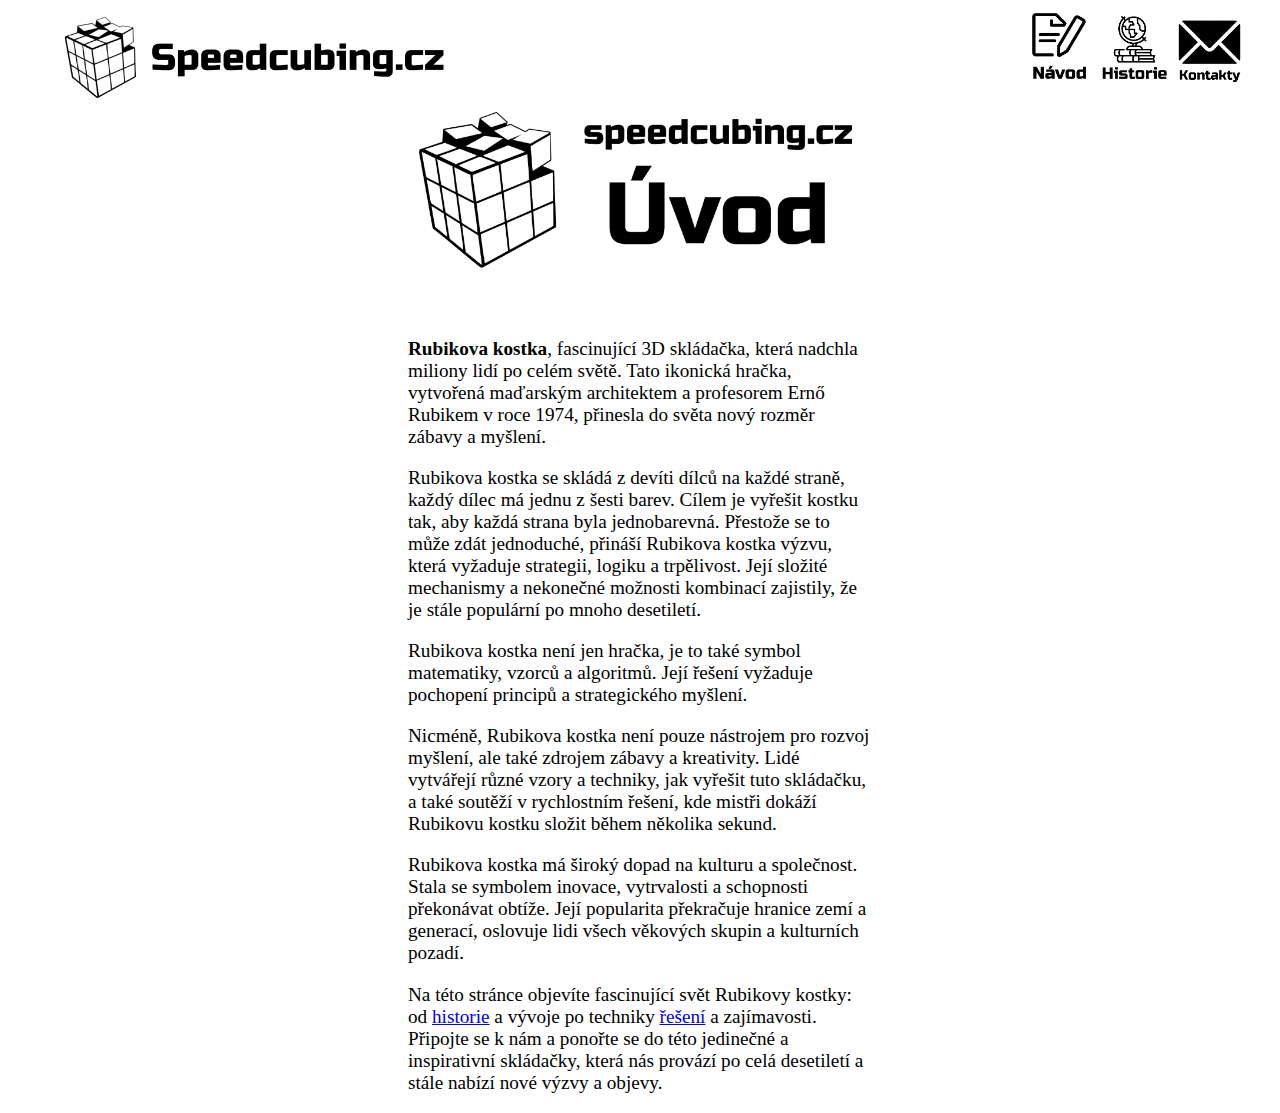
<file: index.html>
<!doctype html>
<html lang="cs">
<head>
    <link rel="stylesheet" type="text/css" href="styly.css">

</head>
<body>
    <a href="index.html"><img src="title.png" width="500px" height="100px"></a>
    <a href="k1.html"><img align="right" src="kontakty.png" width="75px" height="75px" style="margin-right:25px;"></a>
    <a href="historie.html"><img align="right" src="historie.png" width="75px" height="75px"></a>
    <a href="navod.html"><img align="right" src="navod.png" width="75px" height="75px"></a>

    <img src="r_uvod.png" width="35%" height="35%" class="imgmiddle"> 


    
    <p><b>Rubikova kostka</b>, fascinující 3D skládačka, která nadchla miliony lidí po celém světě. Tato ikonická hračka, vytvořená maďarským architektem a profesorem Ernő Rubikem v roce 1974, přinesla do světa nový rozměr zábavy a myšlení.</p>
    
  

    <p>Rubikova kostka se skládá z devíti dílců na každé straně, každý dílec má jednu z šesti barev. Cílem je vyřešit kostku tak, aby každá strana byla jednobarevná. Přestože se to může zdát jednoduché, přináší Rubikova kostka výzvu, která vyžaduje strategii, logiku a trpělivost. Její složité mechanismy a nekonečné možnosti kombinací zajistily, že je stále populární po mnoho desetiletí.</p>
        
    <p>Rubikova kostka není jen hračka, je to také symbol matematiky, vzorců a algoritmů. Její řešení vyžaduje pochopení principů a strategického myšlení.</p>
        
    <p>Nicméně, Rubikova kostka není pouze nástrojem pro rozvoj myšlení, ale také zdrojem zábavy a kreativity. Lidé vytvářejí různé vzory a techniky, jak vyřešit tuto skládačku, a také soutěží v rychlostním řešení, kde mistři dokáží Rubikovu kostku složit během několika sekund.</p>
        
    <p>Rubikova kostka má široký dopad na kulturu a společnost. Stala se symbolem inovace, vytrvalosti a schopnosti překonávat obtíže. Její popularita překračuje hranice zemí a generací, oslovuje lidi všech věkových skupin a kulturních pozadí.</p>
        
    <p>Na této stránce objevíte fascinující svět Rubikovy kostky: od <a href="historie.html">historie</a> a vývoje po techniky <a href="navod.html">řešení</a> a zajímavosti. Připojte se k nám a ponořte se do této jedinečné a inspirativní skládačky, která nás provází po celá desetiletí a stále nabízí nové výzvy a objevy.</p>
    

    


</body>
</file>
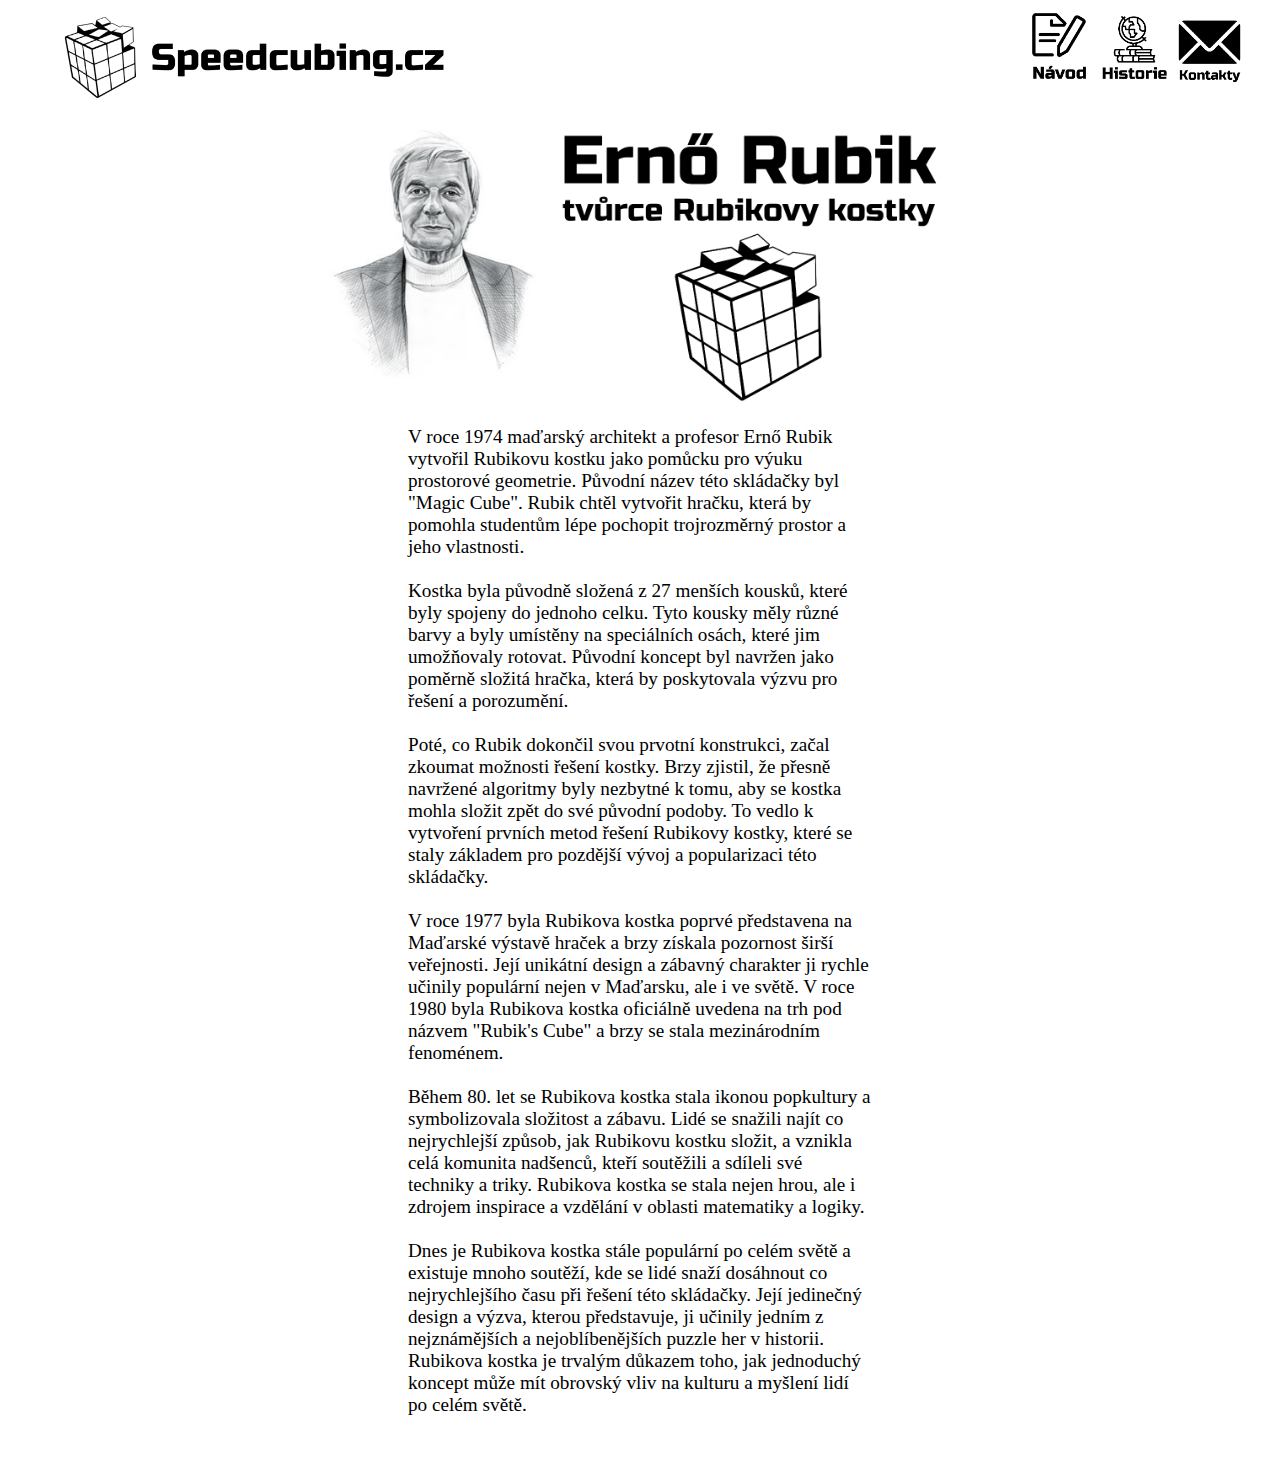
<file: historie.html>
<!doctype html>
<html lang="cs">
<head>
    <link rel="stylesheet" type="text/css" href="styly.css">
</head>
<body>
    <a href="index.html"><img src="title.png" width="500px" height="100px"></a>
    <a href="k1.html"><img align="right" src="kontakty.png" width="75px" height="75px" style="margin-right:25px;"></a>
    <a href="historie.html"><img align="right" src="historie.png" width="75px" height="75px"></a>
    <a href="navod.html"><img align="right" src="navod.png" width="75px" height="75px"></a>



    

    <img src="r_historie.png" class="imgmiddle" width="50%" height="50%">

    <p>V roce 1974 maďarský architekt a profesor Ernő Rubik vytvořil Rubikovu kostku jako pomůcku pro výuku prostorové geometrie. Původní název této skládačky byl "Magic Cube". Rubik chtěl vytvořit hračku, která by pomohla studentům lépe pochopit trojrozměrný prostor a jeho vlastnosti.<br><br>

        Kostka byla původně složená z 27 menších kousků, které byly spojeny do jednoho celku. Tyto kousky měly různé barvy a byly umístěny na speciálních osách, které jim umožňovaly rotovat. Původní koncept byl navržen jako poměrně složitá hračka, která by poskytovala výzvu pro řešení a porozumění.<br><br>
        
        Poté, co Rubik dokončil svou prvotní konstrukci, začal zkoumat možnosti řešení kostky. Brzy zjistil, že přesně navržené algoritmy byly nezbytné k tomu, aby se kostka mohla složit zpět do své původní podoby. To vedlo k vytvoření prvních metod řešení Rubikovy kostky, které se staly základem pro pozdější vývoj a popularizaci této skládačky.<br><br>
        
        V roce 1977 byla Rubikova kostka poprvé představena na Maďarské výstavě hraček a brzy získala pozornost širší veřejnosti. Její unikátní design a zábavný charakter ji rychle učinily populární nejen v Maďarsku, ale i ve světě. V roce 1980 byla Rubikova kostka oficiálně uvedena na trh pod názvem "Rubik's Cube" a brzy se stala mezinárodním fenoménem.<br><br>
        
        Během 80. let se Rubikova kostka stala ikonou popkultury a symbolizovala složitost a zábavu. Lidé se snažili najít co nejrychlejší způsob, jak Rubikovu kostku složit, a vznikla celá komunita nadšenců, kteří soutěžili a sdíleli své techniky a triky. Rubikova kostka se stala nejen hrou, ale i zdrojem inspirace a vzdělání v oblasti matematiky a logiky.<br><br>
        
        Dnes je Rubikova kostka stále populární po celém světě a existuje mnoho soutěží, kde se lidé snaží dosáhnout co nejrychlejšího času při řešení této skládačky. Její jedinečný design a výzva, kterou představuje, ji učinily jedním z nejznámějších a nejoblíbenějších puzzle her v historii. Rubikova kostka je trvalým důkazem toho, jak jednoduchý koncept může mít obrovský vliv na kulturu a myšlení lidí po celém světě.<br><br></p>
</body>
</file>
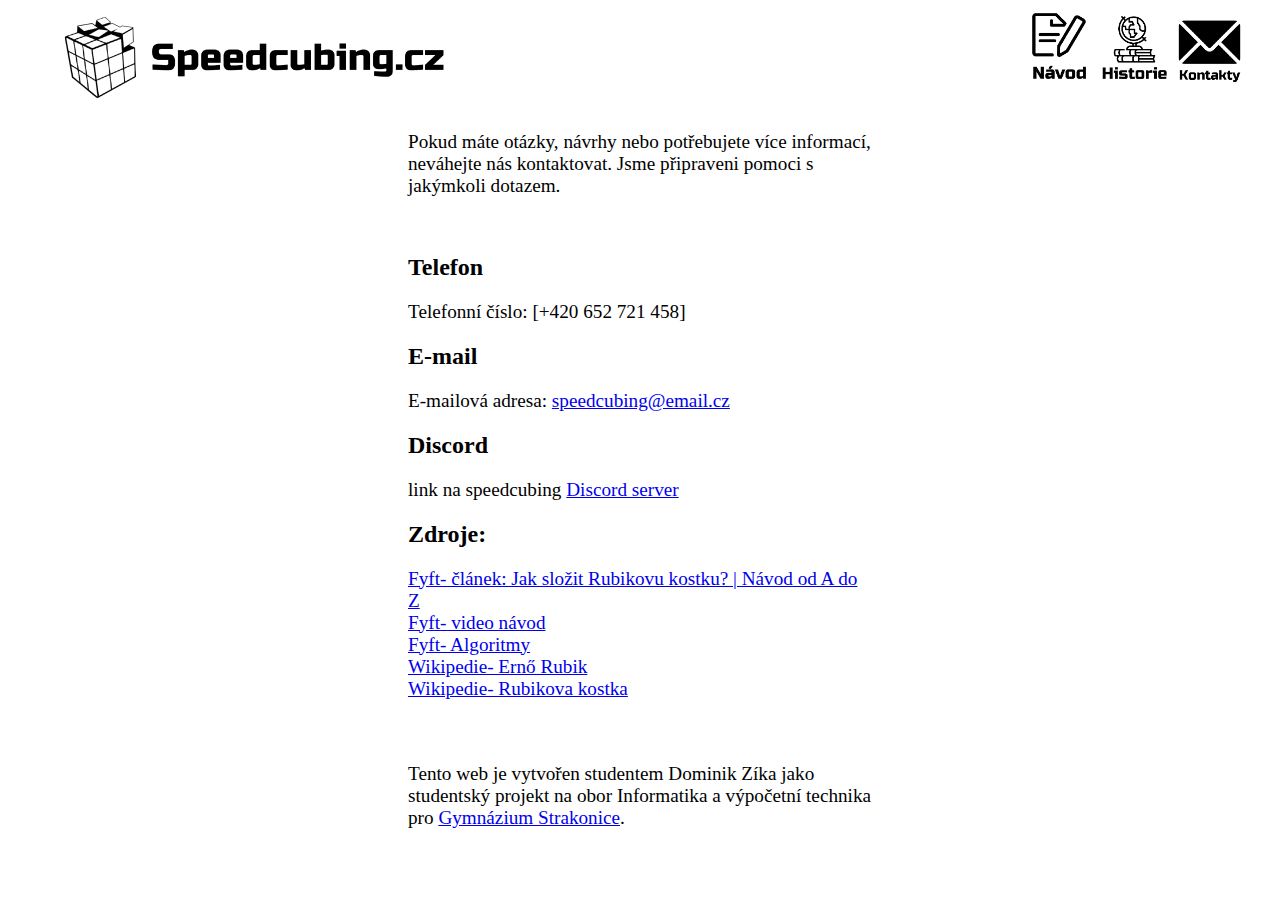
<file: k1.html>
<!doctype html>
<html lang="cs">
<head>
    <link rel="stylesheet" type="text/css" href="styly.css">
</head>
<body>
    <a href="index.html"><img src="title.png" width="500px" height="100px"></a>
    <a href="k1.html"><img align="right" src="kontakty.png" width="75px" height="75px" style="margin-right:25px;"></a>
    <a href="historie.html"><img align="right" src="historie.png" width="75px" height="75px"></a>
    <a href="navod.html"><img align="right" src="navod.png" width="75px" height="75px"></a>

    <p> Pokud máte otázky, návrhy nebo potřebujete více informací, neváhejte nás kontaktovat. Jsme připraveni pomoci s jakýmkoli dotazem.</p><br>
    <h2>Telefon</h2>

<p>Telefonní číslo: [+420 652 721 458]</p>

<h2>E-mail</h2>

<p>E-mailová adresa: <a href="mailto: speedcubing@email.cz" >speedcubing@email.cz<a> </p>

<h2>Discord</h2>

<p>link na speedcubing <a href="https://discord.com/invite/cubers">Discord server</a></p>

<h2>Zdroje:</h2>
<p><a href="https://www.fyft.cz/speedcube-clanky/jak-slozit-rubikovu-kostku/" target="_blank">Fyft- článek: Jak složit Rubikovu kostku? | Návod od A do Z </a> <br>
    <a href="https://www.youtube.com/watch?v=B1NyZI_uva4&pp=ygUIZnlmdCAzeDM%3D" target="_blank">Fyft- video návod</a><br>
    <a href="https://www.fyft.cz/speedcube-clanky/rubikova-kostka-pll-algoritmy/" target="_blank">Fyft- Algoritmy</a><br>
    <a href="https://en.wikipedia.org/wiki/Ern%C5%91_Rubik" target="_blank">Wikipedie- Ernő Rubik</a><br> 
    <a href="https://cs.wikipedia.org/wiki/Rubikova_kostka" target="_blank">Wikipedie- Rubikova kostka</a><br>
<br>
<br>
<p>Tento web je vytvořen studentem Dominik Zíka jako studentský projekt na obor Informatika a výpočetní technika pro <a href="https://www.gymstr.cz/" target="_blank">Gymnázium Strakonice</a>.</p>


</p>





</body>
</file>
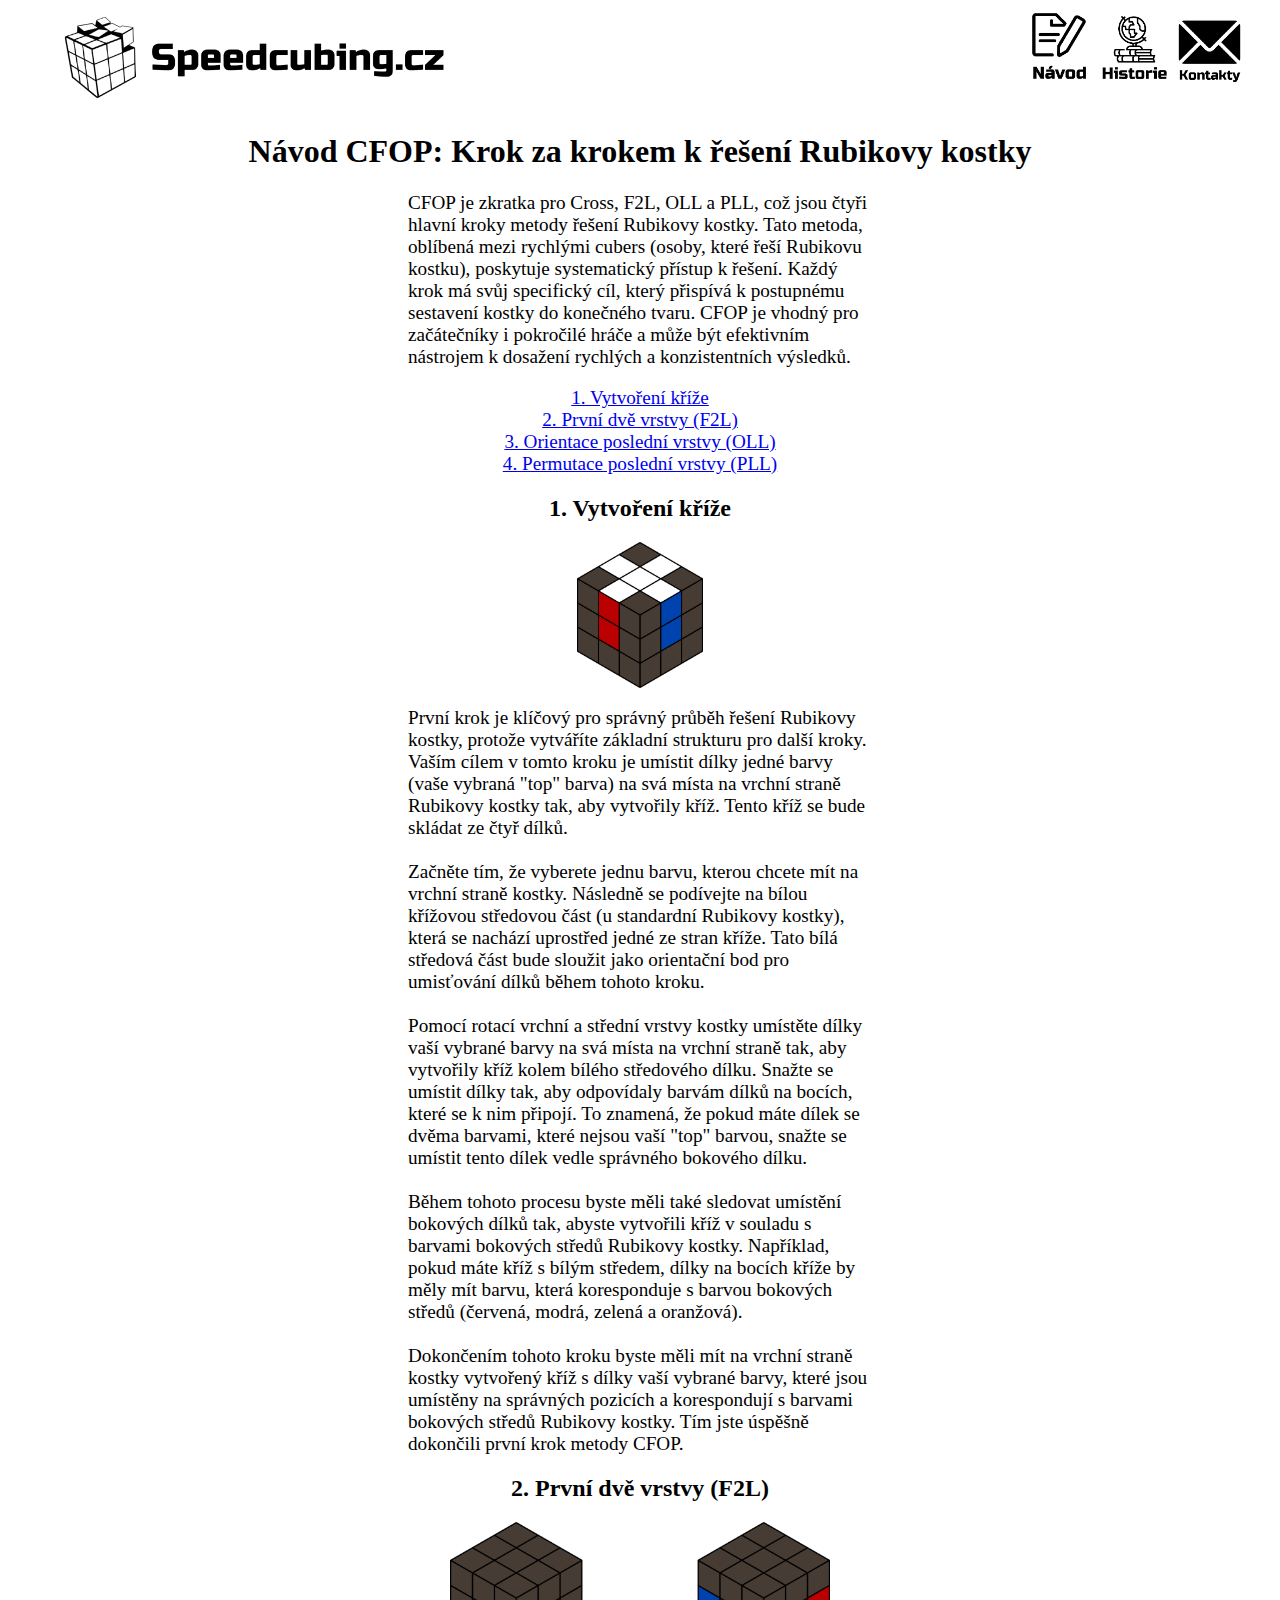
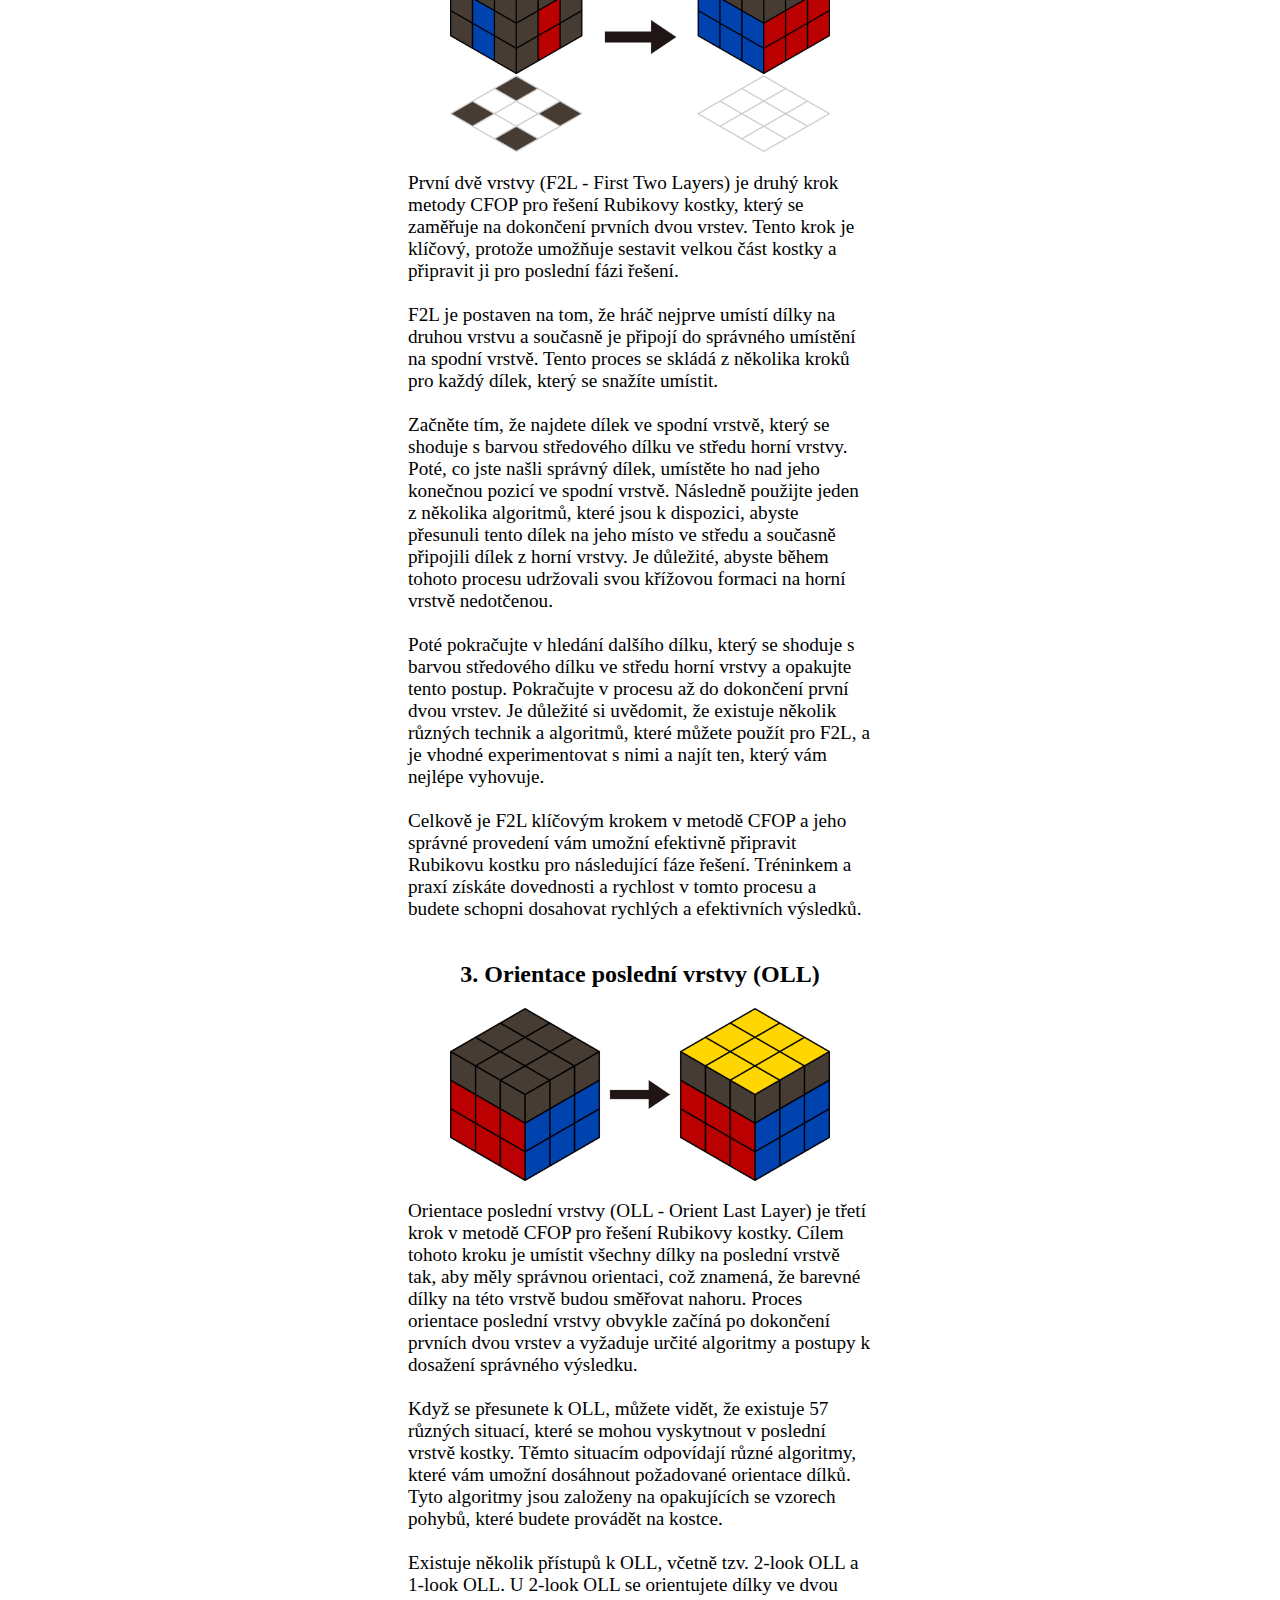
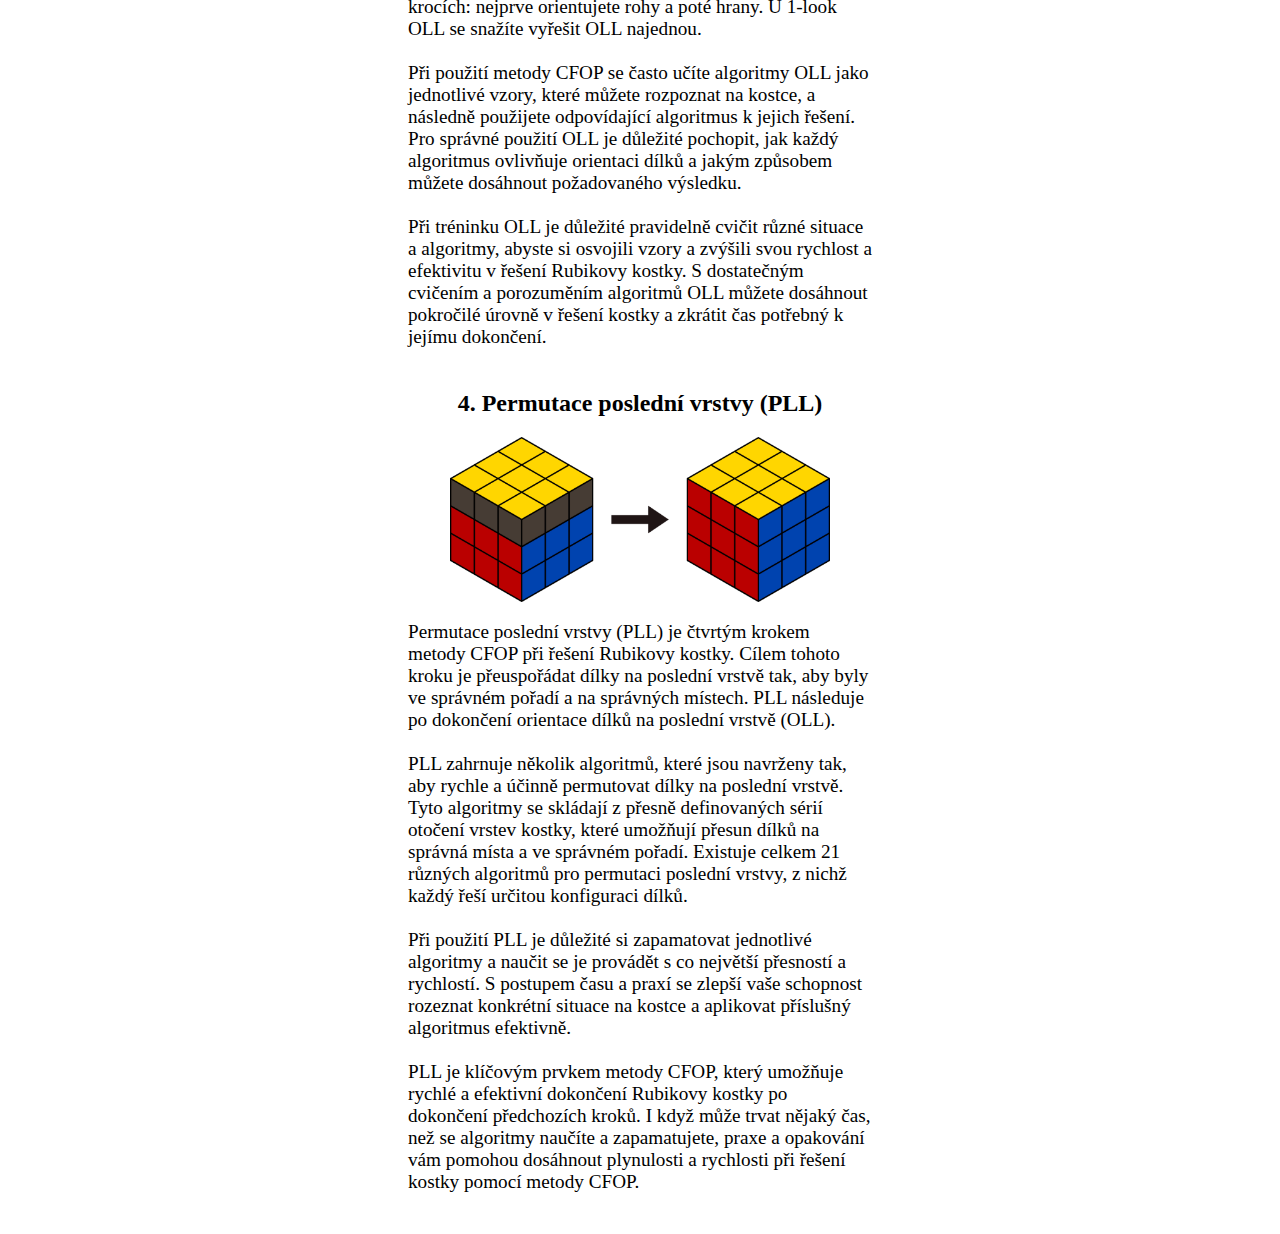
<file: navod.html>
<!doctype html>
<html lang="cs">
<head>
    <link rel="stylesheet" type="text/css" href="styly.css">
</head>
<body>
    <a href="index.html"><img src="title.png" width="500px" height="100px"></a>
    <a href="k1.html"><img align="right" src="kontakty.png" width="75px" height="75px" style="margin-right:25px;"></a>
    <a href="historie.html"><img align="right" src="historie.png" width="75px" height="75px"></a>
    <a href="navod.html"><img align="right" src="navod.png" width="75px" height="75px"></a>   

    <h1 align="center">Návod CFOP: Krok za krokem k řešení Rubikovy kostky</h1>

    <p>CFOP je zkratka pro Cross, F2L, OLL a PLL, což jsou čtyři hlavní kroky metody 
        řešení Rubikovy kostky. Tato metoda, oblíbená mezi rychlými cubers (osoby, které 
        řeší Rubikovu kostku), poskytuje systematický přístup k řešení. Každý krok má svůj 
        specifický cíl, který přispívá k postupnému sestavení kostky do konečného tvaru. CFOP je
         vhodný pro začátečníky i pokročilé hráče a může být efektivním nástrojem k dosažení rychlých a konzistentních výsledků.</p>
         <div align="center">
        <p>
            <a href="#navod1">1. Vytvoření kříže</a><br>
            <a href="#navod2">2. První dvě vrstvy (F2L)</a><br>
            <a href="#navod3">3. Orientace poslední vrstvy (OLL)</a><br>
            <a href="#navod4">4. Permutace poslední vrstvy (PLL)</a><br>
        </p> 
        </div>
    
<h2 align="center" id="navod1">1. Vytvoření kříže</h2>

    <img src="fullCross.png" width="10%" height="10%" class="imgmiddle">


    <p>První krok je klíčový pro správný průběh řešení Rubikovy kostky, protože vytváříte základní strukturu pro další kroky. Vaším cílem v tomto kroku je umístit dílky jedné barvy (vaše vybraná "top" barva) na svá místa na vrchní straně Rubikovy kostky tak, aby vytvořily kříž. Tento kříž se bude skládat ze čtyř dílků.<br><br>

        Začněte tím, že vyberete jednu barvu, kterou chcete mít na vrchní straně kostky. Následně se podívejte na bílou křížovou středovou část (u standardní Rubikovy kostky), která se nachází uprostřed jedné ze stran kříže. Tato bílá středová část bude sloužit jako orientační bod pro umisťování dílků během tohoto kroku. <br><br>
        
        Pomocí rotací vrchní a střední vrstvy kostky umístěte dílky vaší vybrané barvy na svá místa na vrchní straně tak, aby vytvořily kříž kolem bílého středového dílku. Snažte se umístit dílky tak, aby odpovídaly barvám dílků na bocích, které se k nim připojí. To znamená, že pokud máte dílek se dvěma barvami, které nejsou vaší "top" barvou, snažte se umístit tento dílek vedle správného bokového dílku.<br><br>
        
        Během tohoto procesu byste měli také sledovat umístění bokových dílků tak, abyste vytvořili kříž v souladu s barvami bokových středů Rubikovy kostky. Například, pokud máte kříž s bílým středem, dílky na bocích kříže by měly mít barvu, která koresponduje s barvou bokových středů (červená, modrá, zelená a oranžová).<br><br>
        
        Dokončením tohoto kroku byste měli mít na vrchní straně kostky vytvořený kříž s dílky vaší vybrané barvy, které jsou umístěny na správných pozicích a korespondují s barvami bokových středů Rubikovy kostky. Tím jste úspěšně dokončili první krok metody CFOP.</p>

<h2 align="center" id="navod2">2. První dvě vrstvy (F2L)</h2>
    <img src="c2f.png" width="30%" height="30%" class="imgmiddle">
    <p>První dvě vrstvy (F2L - First Two Layers) je druhý krok metody CFOP pro řešení Rubikovy kostky, který se zaměřuje na dokončení prvních dvou vrstev. Tento krok je klíčový, protože umožňuje sestavit velkou část kostky a připravit ji pro poslední fázi řešení.<br><br>
        F2L je postaven na tom, že hráč nejprve umístí dílky na druhou vrstvu a současně je připojí do správného umístění na spodní vrstvě. Tento proces se skládá z několika kroků pro každý dílek, který se snažíte umístit.<br><br>
        Začněte tím, že najdete dílek ve spodní vrstvě, který se shoduje s barvou středového dílku ve středu horní vrstvy. Poté, co jste našli správný dílek, umístěte ho nad jeho konečnou pozicí ve spodní vrstvě. Následně použijte jeden z několika algoritmů, které jsou k dispozici, abyste přesunuli tento dílek na jeho místo ve středu a současně připojili dílek z horní vrstvy. Je důležité, abyste během tohoto procesu udržovali svou křížovou formaci na horní vrstvě nedotčenou.<br><br>
        Poté pokračujte v hledání dalšího dílku, který se shoduje s barvou středového dílku ve středu horní vrstvy a opakujte tento postup. Pokračujte v procesu až do dokončení první dvou vrstev. Je důležité si uvědomit, že existuje několik různých technik a algoritmů, které můžete použít pro F2L, a je vhodné experimentovat s nimi a najít ten, který vám nejlépe vyhovuje.<br><br>
        Celkově je F2L klíčovým krokem v metodě CFOP a jeho správné provedení vám umožní efektivně připravit Rubikovu kostku pro následující fáze řešení. Tréninkem a praxí získáte dovednosti a rychlost v tomto procesu a budete schopni dosahovat rychlých a efektivních výsledků.<br><br></p>


  <h2 align="center" id="navod3">3. Orientace poslední vrstvy (OLL)</h2>
  <img src="oll.png" width="30%" height="30%" class="imgmiddle">
    <p>Orientace poslední vrstvy (OLL - Orient Last Layer) je třetí krok v metodě CFOP pro řešení Rubikovy kostky. Cílem tohoto kroku je umístit všechny dílky na poslední vrstvě tak, aby měly správnou orientaci, což znamená, že barevné dílky na této vrstvě budou směřovat nahoru. Proces orientace poslední vrstvy obvykle začíná po dokončení prvních dvou vrstev a vyžaduje určité algoritmy a postupy k dosažení správného výsledku.<br><br>

        Když se přesunete k OLL, můžete vidět, že existuje 57 různých situací, které se mohou vyskytnout v poslední vrstvě kostky. Těmto situacím odpovídají různé algoritmy, které vám umožní dosáhnout požadované orientace dílků. Tyto algoritmy jsou založeny na opakujících se vzorech pohybů, které budete provádět na kostce.<br><br>
        
        Existuje několik přístupů k OLL, včetně tzv. 2-look OLL a 1-look OLL. U 2-look OLL se orientujete dílky ve dvou krocích: nejprve orientujete rohy a poté hrany. U 1-look OLL se snažíte vyřešit OLL najednou.<br><br>
        
        Při použití metody CFOP se často učíte algoritmy OLL jako jednotlivé vzory, které můžete rozpoznat na kostce, a následně použijete odpovídající algoritmus k jejich řešení. Pro správné použití OLL je důležité pochopit, jak každý algoritmus ovlivňuje orientaci dílků a jakým způsobem můžete dosáhnout požadovaného výsledku.<br><br>
        
        Při tréninku OLL je důležité pravidelně cvičit různé situace a algoritmy, abyste si osvojili vzory a zvýšili svou rychlost a efektivitu v řešení Rubikovy kostky. S dostatečným cvičením a porozuměním algoritmů OLL můžete dosáhnout pokročilé úrovně v řešení kostky a zkrátit čas potřebný k jejímu dokončení.<br><br></p>

<h2 align="center" id="navod4">4. Permutace poslední vrstvy (PLL)</h2>
<img src="pll.png" width="30%" height="30%" class="imgmiddle">

<p>Permutace poslední vrstvy (PLL) je čtvrtým krokem metody CFOP při řešení Rubikovy kostky. Cílem tohoto kroku je přeuspořádat dílky na poslední vrstvě tak, aby byly ve správném pořadí a na správných místech. PLL následuje po dokončení orientace dílků na poslední vrstvě (OLL).<br><br>

    PLL zahrnuje několik algoritmů, které jsou navrženy tak, aby rychle a účinně permutovat dílky na poslední vrstvě. Tyto algoritmy se skládají z přesně definovaných sérií otočení vrstev kostky, které umožňují přesun dílků na správná místa a ve správném pořadí. Existuje celkem 21 různých algoritmů pro permutaci poslední vrstvy, z nichž každý řeší určitou konfiguraci dílků.<br><br>
    
    Při použití PLL je důležité si zapamatovat jednotlivé algoritmy a naučit se je provádět s co největší přesností a rychlostí. S postupem času a praxí se zlepší vaše schopnost rozeznat konkrétní situace na kostce a aplikovat příslušný algoritmus efektivně.<br><br>
    
    PLL je klíčovým prvkem metody CFOP, který umožňuje rychlé a efektivní dokončení Rubikovy kostky po dokončení předchozích kroků. I když může trvat nějaký čas, než se algoritmy naučíte a zapamatujete, praxe a opakování vám pomohou dosáhnout plynulosti a rychlosti při řešení kostky pomocí metody CFOP. <br><br></p>

</body>
</file>
<file: styly.css>
p {margin-left: 400px;margin-right: 400px; font-size: larger;}
h1 {color: #000000; font-family: "Times New Roman", Times, serif;}
h2 {color: black; font-family: "Times New Roman", Times, serif; margin-left: 400px;margin-right: 400px;}
.imgmiddle {display: block; margin-left: auto; margin-right: auto;}
a:hover {color:blue}
.srovnani {display: flex; align-items: start;}
</file>
